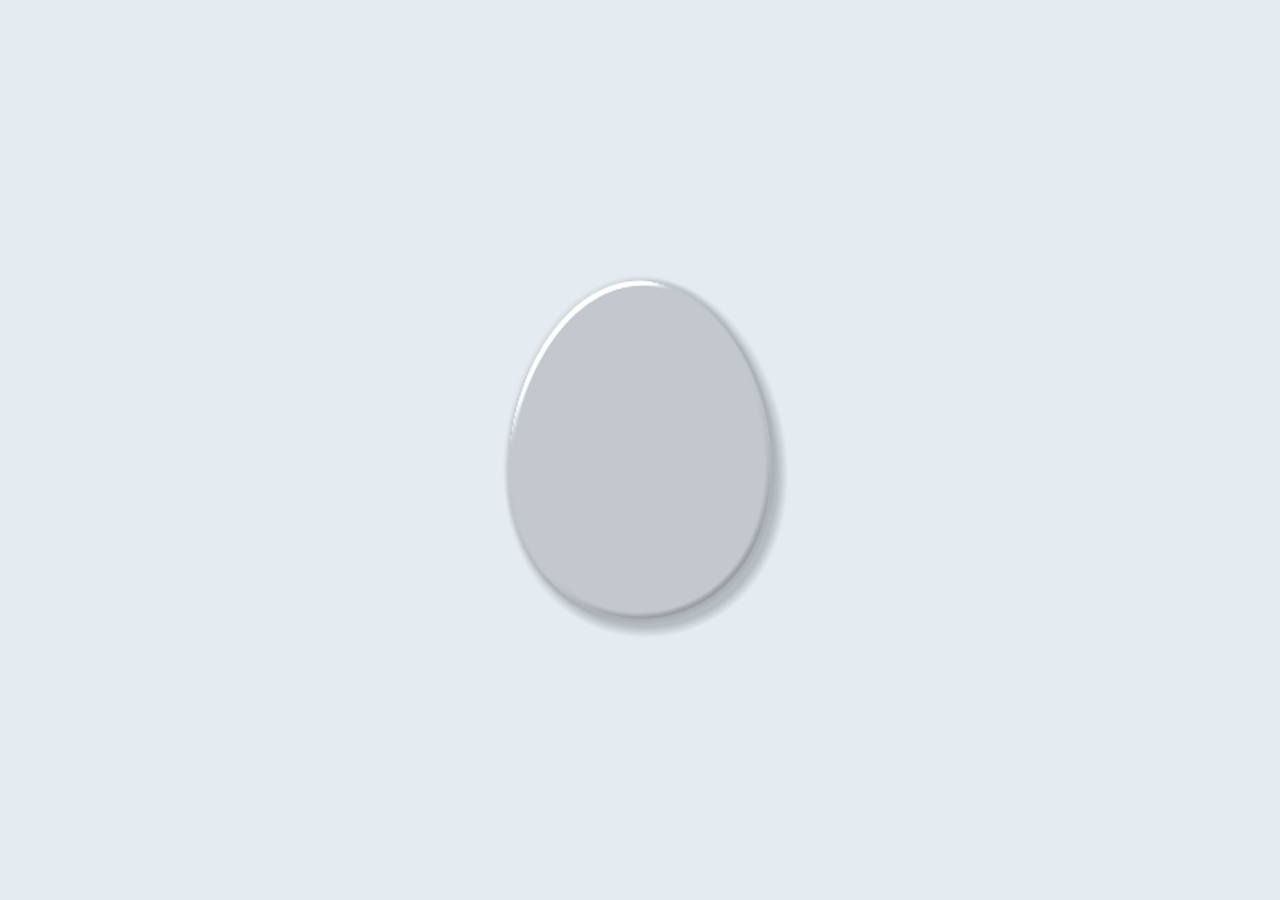
<file: lucasite/index.html>
<!doctype html>
<html lang="en">
<head>
<meta charset="utf-8">
<title>eggic</title>
<meta name="viewport" content="width=device-width, initial-scale=1, maximum-scale=1, user-scalable=no, viewport-fit=cover">
<meta http-equiv="Content-Security-Policy" content="default-src 'none'; script-src 'self'; style-src 'self'; connect-src 'self'; media-src 'self'; img-src 'self' data:; base-uri 'none'; form-action 'none'">
<meta name="referrer" content="no-referrer">
<meta name="theme-color" content="#E4ECF2">
<meta name="format-detection" content="telephone=no">
<link rel="icon" href="data:,">
<link rel="stylesheet" href="styles.css">
</head>
<body>
<canvas id="egg"></canvas>
<script type="module" src="boot.js"></script>
</body>
</html>
</file>
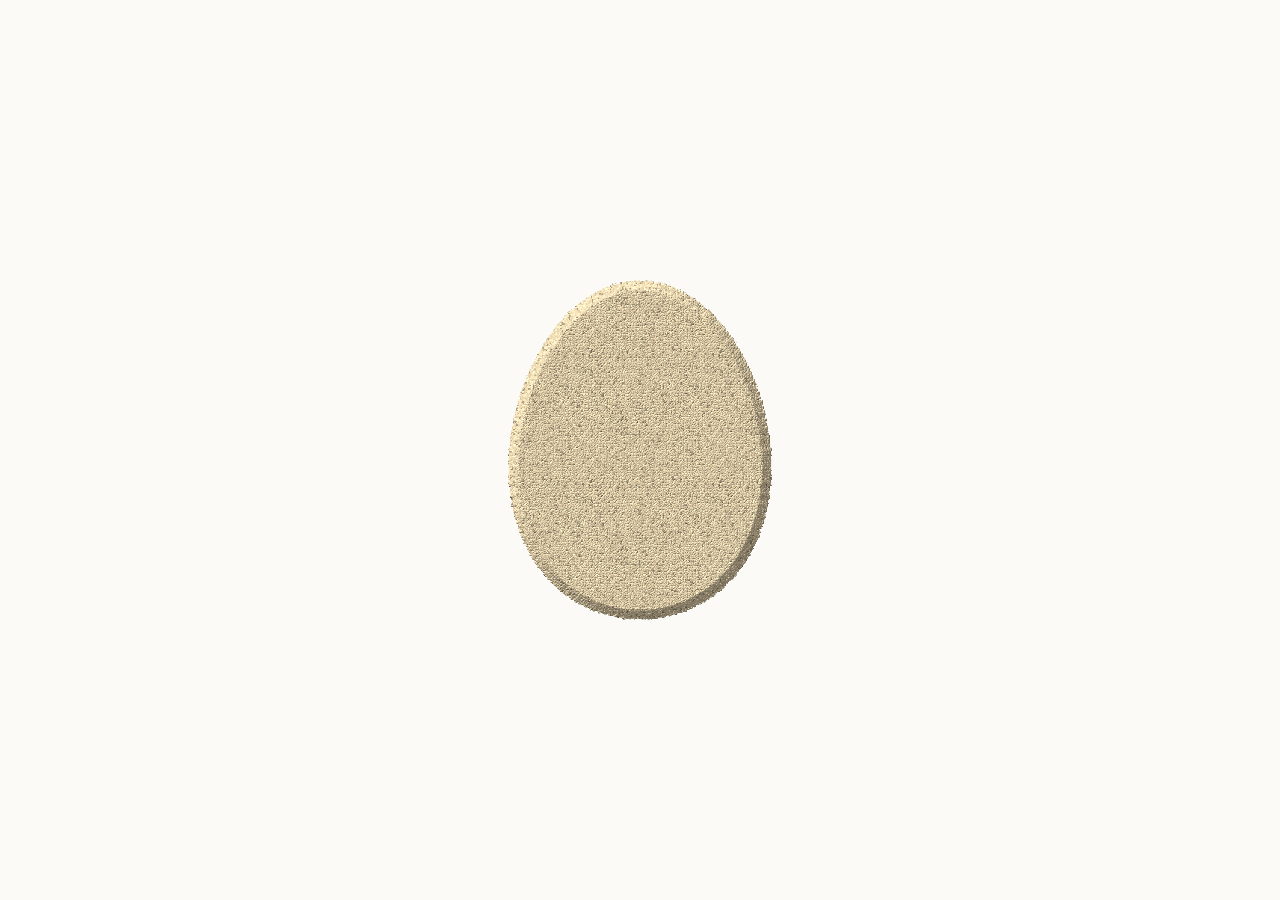
<file: silica/index.html>
<!doctype html>
<html lang="en">
<head>
<meta charset="utf-8">
<title>eggic</title>
<meta name="viewport" content="width=device-width, initial-scale=1, maximum-scale=1, user-scalable=no, viewport-fit=cover">
<meta http-equiv="Content-Security-Policy" content="default-src 'none'; script-src 'self'; style-src 'self'; connect-src 'self'; media-src 'self'; img-src 'self' data:; base-uri 'none'; form-action 'none'">
<meta name="referrer" content="no-referrer">
<meta name="theme-color" content="#FBFAF6">
<meta name="format-detection" content="telephone=no">
<link rel="icon" href="data:,">
<link rel="stylesheet" href="styles.css">
</head>
<body>
<canvas id="egg"></canvas>
<script type="module" src="boot.js"></script>
</body>
</html>
</file>
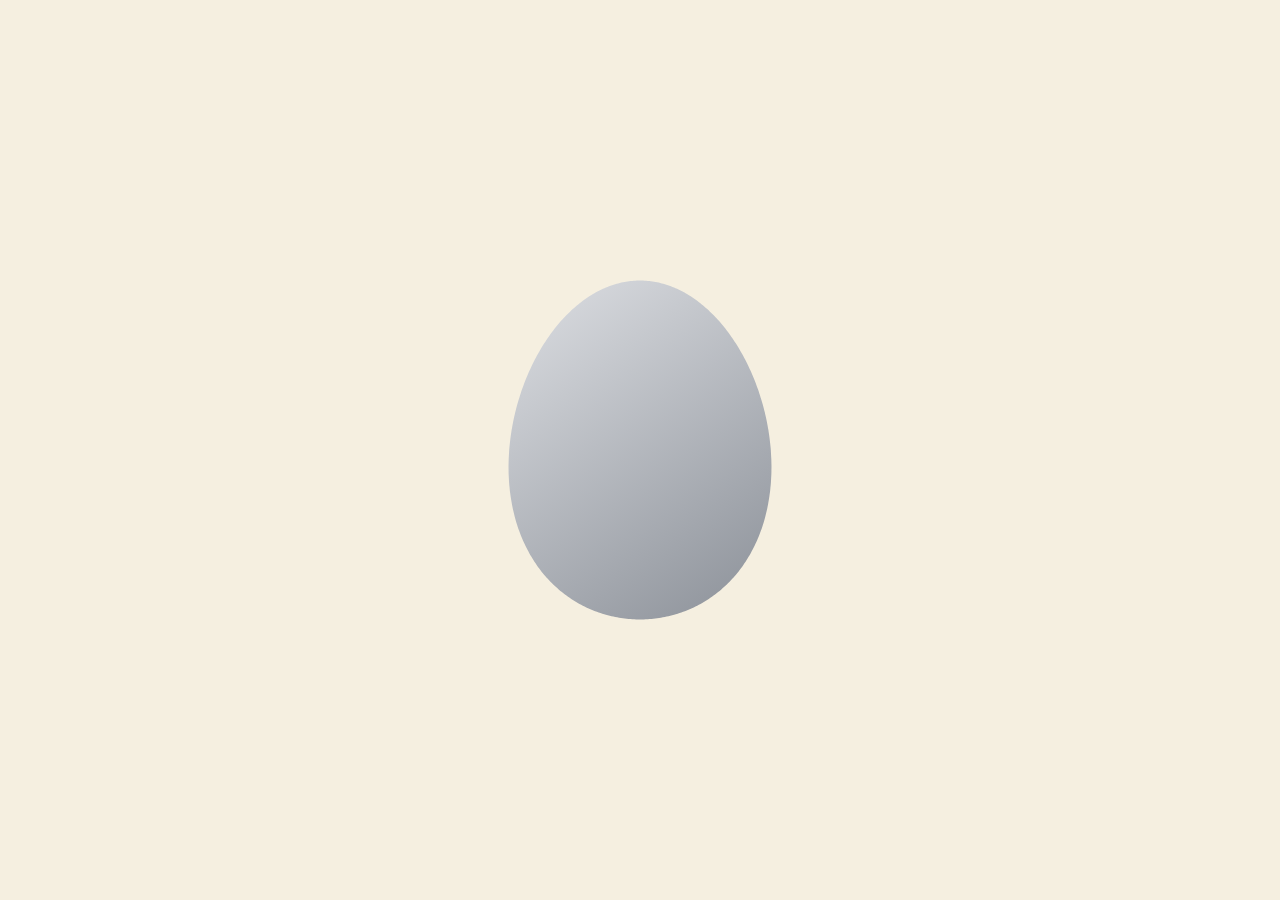
<file: silvertouch/index.html>
<!doctype html>
<html lang="en">
<head>
<meta charset="utf-8">
<title>eggic</title>
<meta name="viewport" content="width=device-width, initial-scale=1, maximum-scale=1, user-scalable=no, viewport-fit=cover">
<meta http-equiv="Content-Security-Policy" content="default-src 'none'; script-src 'self'; style-src 'self'; connect-src 'self'; media-src 'self'; img-src 'self' data:; base-uri 'none'; form-action 'none'">
<meta name="referrer" content="no-referrer">
<meta name="theme-color" content="#F5EFE0">
<meta name="format-detection" content="telephone=no">
<link rel="icon" href="data:,">
<link rel="stylesheet" href="styles.css">
</head>
<body>
<canvas id="egg"></canvas>
<script type="module" src="boot.js"></script>
</body>
</html>
</file>
<file: lucasite/styles.css>
/* The page is one fixed screen: nothing scrolls, zooms or can be selected.
   #E4ECF2 is filled in by the build from the release's settings, so
   the right colour shows before the app has started. */
html,
body {
  margin: 0;
  padding: 0;
  width: 100%;
  height: 100%;
  overflow: hidden;
  position: fixed;
  top: 0;
  left: 0;
  background: #E4ECF2;
  overscroll-behavior: none;
  -webkit-text-size-adjust: 100%;
}

#egg {
  display: block;
  position: fixed;
  top: 0;
  left: 0;
  width: 100%;
  height: 100%;
  touch-action: none;
  -webkit-user-select: none;
  user-select: none;
  -webkit-touch-callout: none;
  -webkit-tap-highlight-color: transparent;
  outline: none;
}
</file>
<file: silica/styles.css>
/* The page is one fixed screen: nothing scrolls, zooms or can be selected.
   #FBFAF6 is filled in by the build from the release's settings, so
   the right colour shows before the app has started. */
html,
body {
  margin: 0;
  padding: 0;
  width: 100%;
  height: 100%;
  overflow: hidden;
  position: fixed;
  top: 0;
  left: 0;
  background: #FBFAF6;
  overscroll-behavior: none;
  -webkit-text-size-adjust: 100%;
}

#egg {
  display: block;
  position: fixed;
  top: 0;
  left: 0;
  width: 100%;
  height: 100%;
  touch-action: none;
  -webkit-user-select: none;
  user-select: none;
  -webkit-touch-callout: none;
  -webkit-tap-highlight-color: transparent;
  outline: none;
}
</file>
<file: silvertouch/styles.css>
/* The page is one fixed screen: nothing scrolls, zooms or can be selected.
   #F5EFE0 is filled in by the build from the release's settings, so
   the right colour shows before the app has started. */
html,
body {
  margin: 0;
  padding: 0;
  width: 100%;
  height: 100%;
  overflow: hidden;
  position: fixed;
  top: 0;
  left: 0;
  background: #F5EFE0;
  overscroll-behavior: none;
  -webkit-text-size-adjust: 100%;
}

#egg {
  display: block;
  position: fixed;
  top: 0;
  left: 0;
  width: 100%;
  height: 100%;
  touch-action: none;
  -webkit-user-select: none;
  user-select: none;
  -webkit-touch-callout: none;
  -webkit-tap-highlight-color: transparent;
  outline: none;
}
</file>
